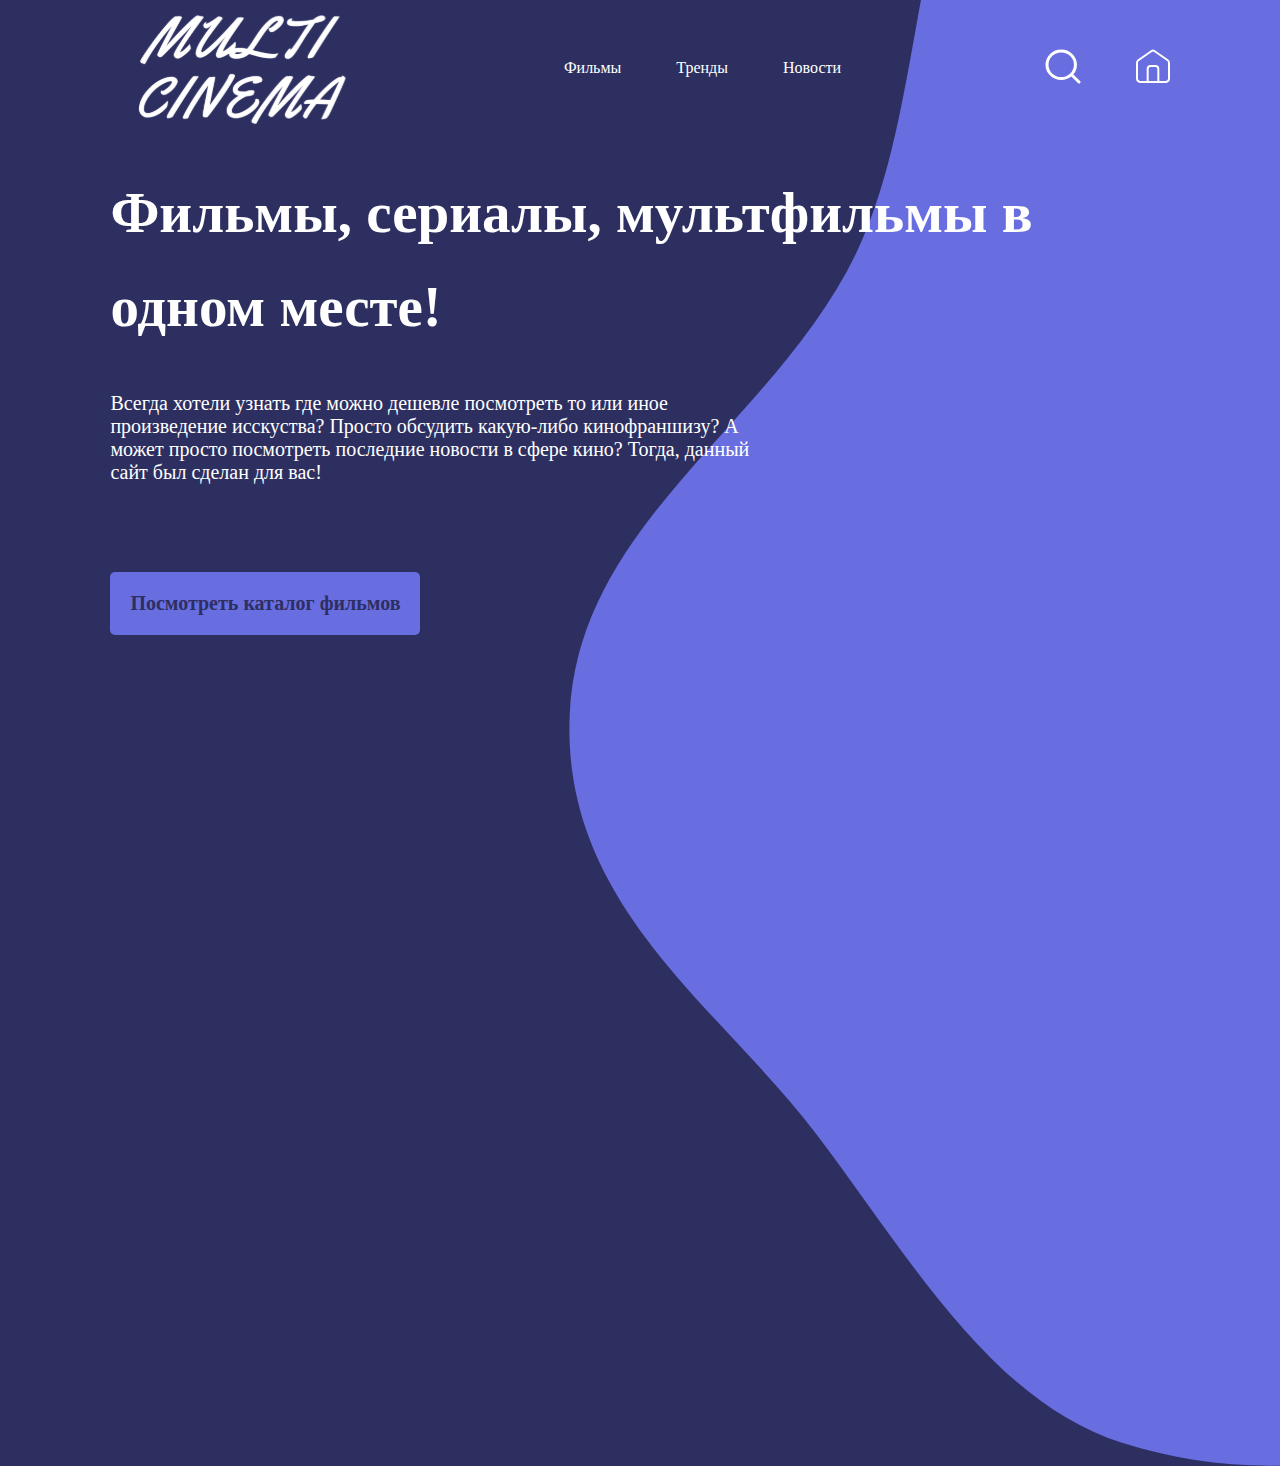
<file: index.html>
<!DOCTYPE html>
<html lang="en">

<head>
    <meta charset="UTF-8">
    <meta name="viewport" content="width=device-width, initial-scale=1.0">
    <title>Document</title>
    <link rel="stylesheet" href="style.css">
</head>

<body style="background-color: #2d2f61;">
        <header class="header container">

            <nav class="menu">

                <div class="menu__item">
                    <img src="img/logo.svg" alt="">
                </div>
    
                    <ul class="menu__item menu__item--center">
                       
                        <li><a href="#">Фильмы</a></li>
                        <li><a href="#">Тренды</a></li>
                        <li><a href="#">Новости</a></li>
                    </ul>
                
                    <ul class="menu__item"> 
          
                        <li><a href="#"><img src="img/poisc.svg" alt=""></a></li>
                        <li><a href="#"><img src="img/home.svg" alt=""></a></li>
                    </ul>
                   
                </nav>
            </a>

        </header>
   
               <img class="decor__item" src="img/Vector (2).svg" alt="">
               <main>
                <header class="info container">

                <div class="perenos">
                   <h1>Фильмы, сериалы, 
                    мультфильмы в одном месте!</h1>
                   <p>Всегда хотели узнать где можно дешевле посмотреть то или иное произведение исскуства? Просто обсудить какую-либо кинофраншизу? А может просто посмотреть последние новости в сфере кино? Тогда, данный сайт был сделан для вас!</p>
<a href="#" class="btn">Посмотреть каталог фильмов</a>
<div> 

</div>
                    </header>
                </header>
                </div>
               </main>


    
</body>

</html>
</file>
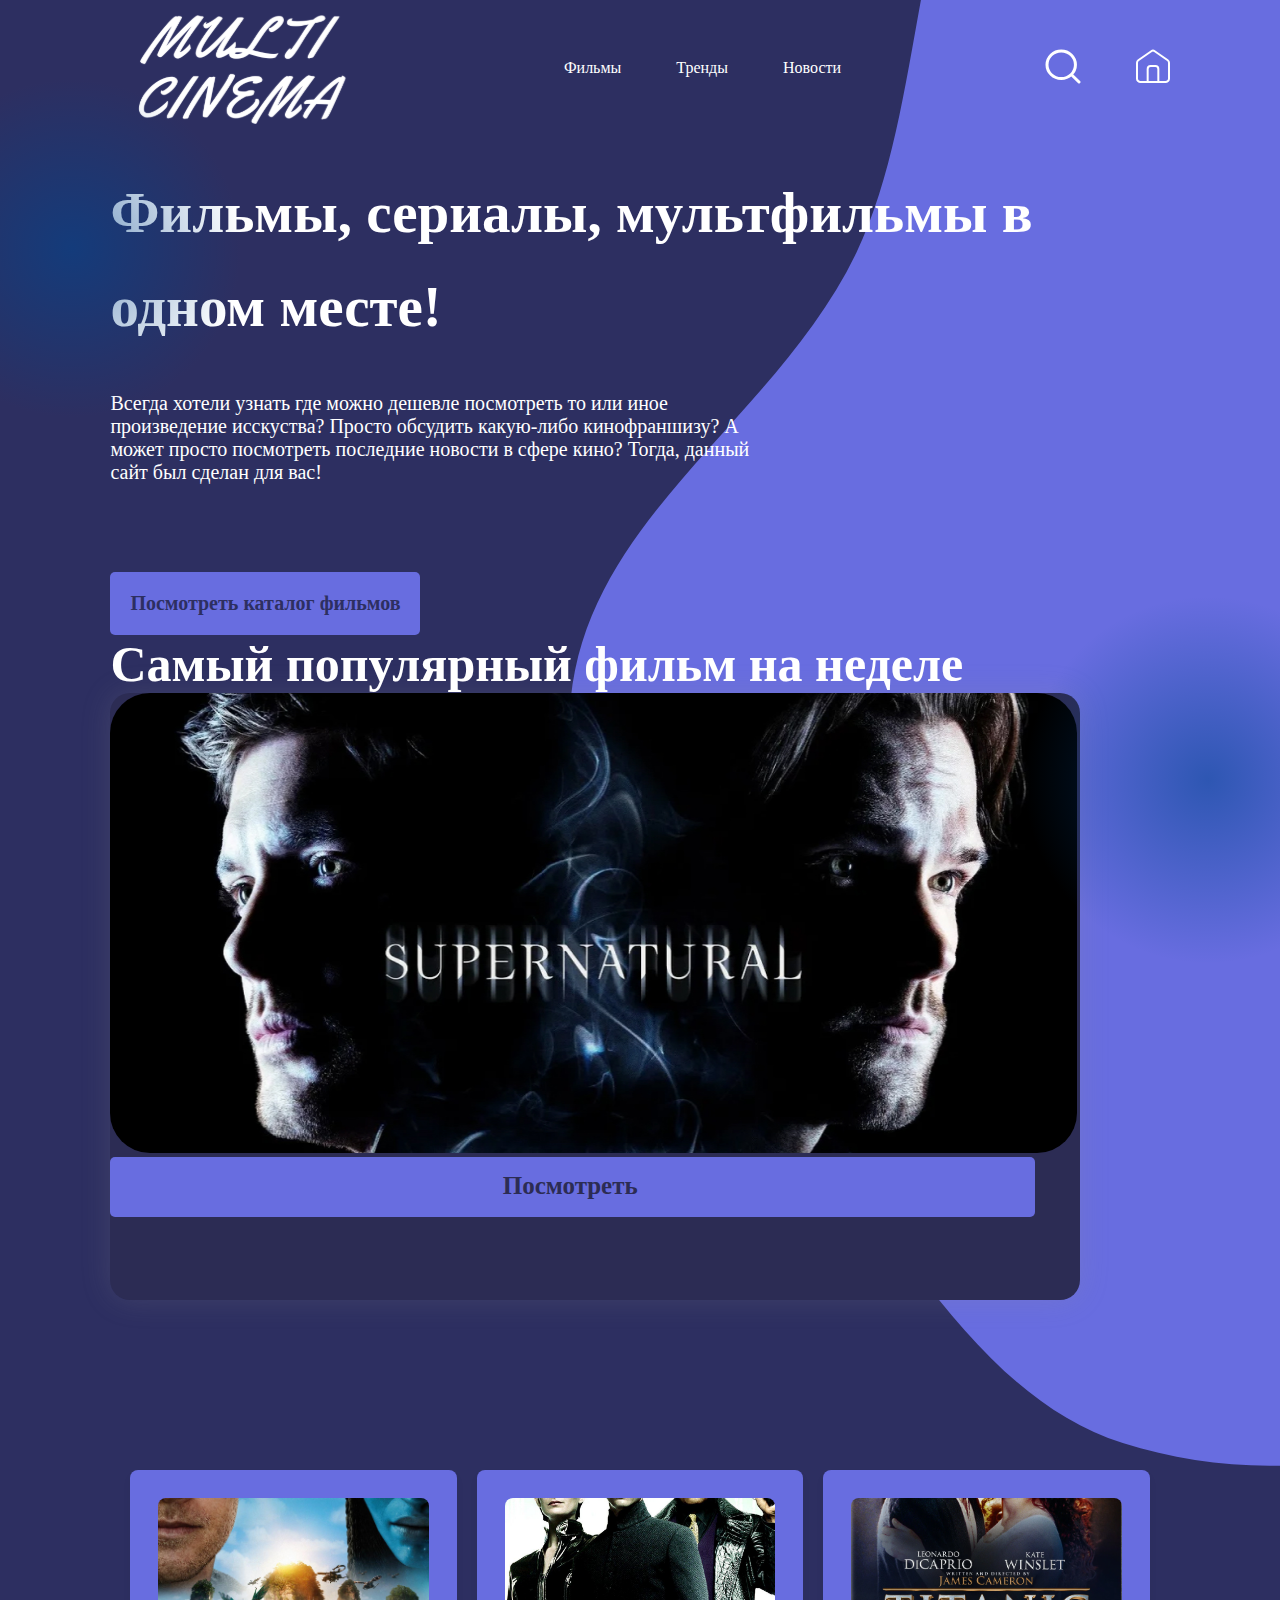
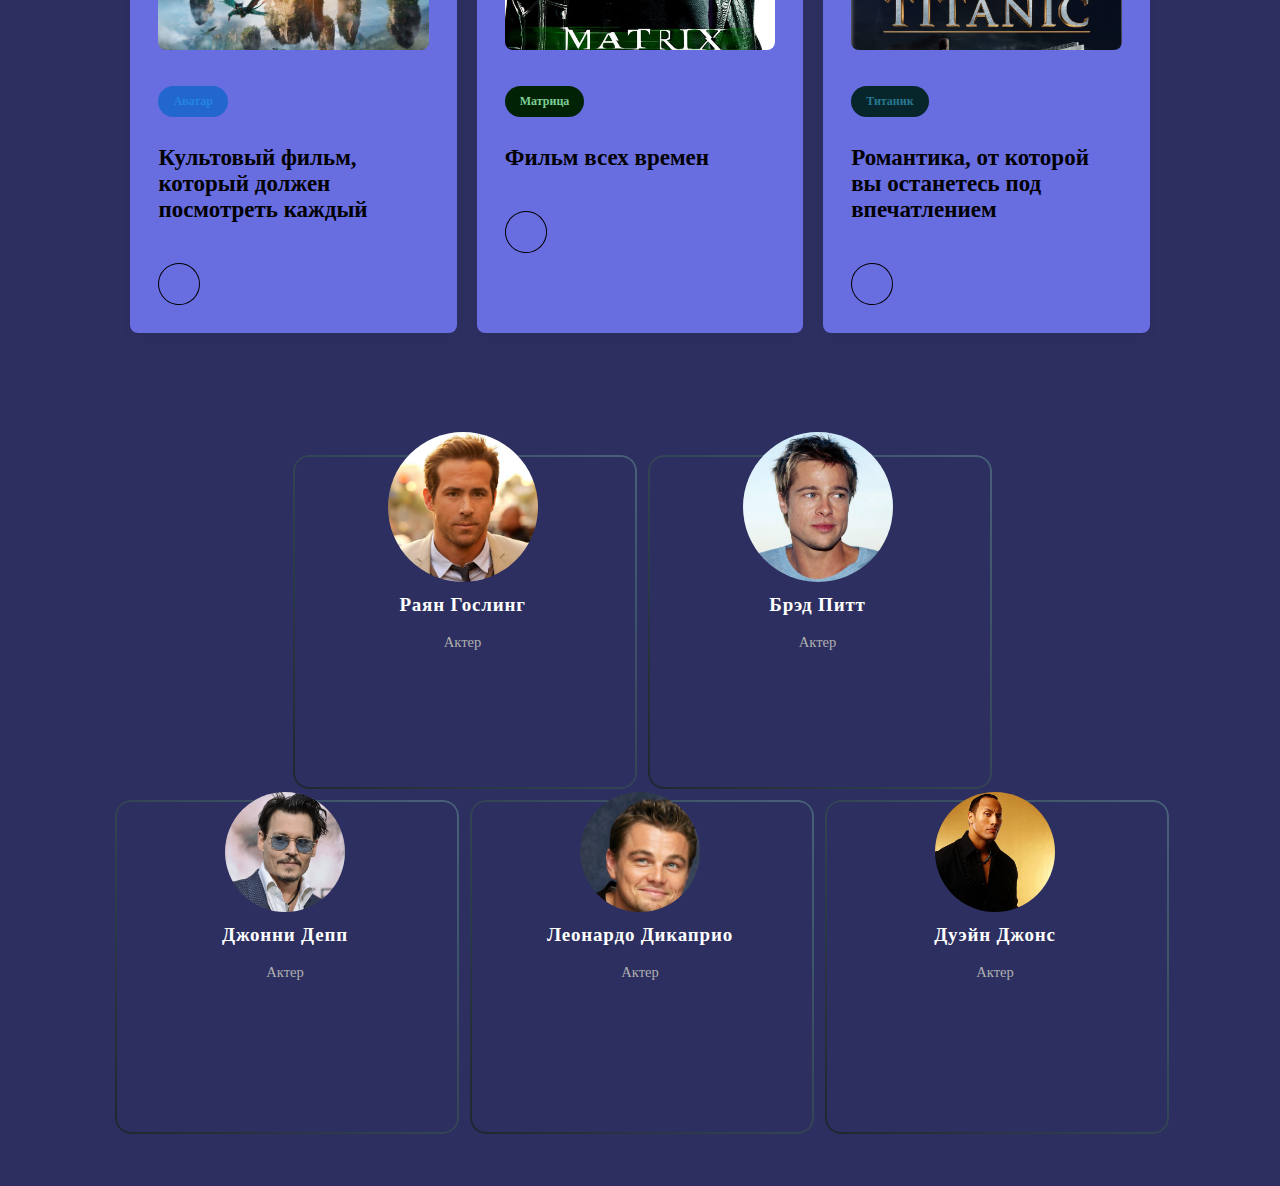
<file: проект/123tt/index.html>
<!DOCTYPE html>
<html lang="en">

<head>
    <meta charset="UTF-8">
    <meta name="viewport" content="width=device-width, initial-scale=1.0">
    <title>Document</title>
    <link rel="stylesheet" href="style.css">
</head>

<body style="background-color: #2d2f61;">
        <header class="header container">

            <nav class="menu">

                <div class="menu__item">
                    <img src="img/logo.svg" alt="">
                </div>
    
                    <ul class="menu__item menu__item--center">
                       
                        <li><a href="#">Фильмы</a></li>
                        <li><a href="#">Тренды</a></li>
                        <li><a href="#">Новости</a></li>
                    </ul>
                
                    <ul class="menu__item"> 
          
                        <li><a href="#"><img src="img/poisc.svg" alt=""></a></li>
                        <li><a href="#"><img src="img/home.svg" alt=""></a></li>
                    </ul>
                   
                </nav>
            </a>

        </header>
   
               <img class="decor__item" src="img/Vector (2).svg" alt="">
               <main>
                <header class="info container">

                <div class="perenos">
                   <h1>Фильмы, сериалы, 
                    мультфильмы в одном месте!</h1>
                   <p>Всегда хотели узнать где можно дешевле посмотреть то или иное произведение исскуства? Просто обсудить какую-либо кинофраншизу? А может просто посмотреть последние новости в сфере кино? Тогда, данный сайт был сделан для вас!</p>
<a href="#" class="btn">Посмотреть каталог фильмов</a>
<div> 

   
    <div style="color: white;
     font-size: 50px; 
     font-family: Gilroy Bold; 
     font-weight: 600;
      word-wrap: break-word">Самый популярный фильм на неделе
      </div>
     
    <div  style="width: 970px; 
    height: 607px;
     background: #2C2C54; 
     box-shadow: 0px 0px 30px rgba(145.56, 145.56, 145.56, 0.20);
      border-radius: 20px">
     
      

      <img class="Image30" style="width: 967px; 
      height: 460px; 

       border-radius: 40px" src="img/image 30.jpg" />


<div class="Group5" style="width: 924.67px; height: 60px; position: relative">
    <div class="Rectangle2" style="width: 924.67px; height: 60px; left: 0px; top: 0px; position: absolute; background: #686DE0; border-radius: 5px"></div>
    <div style="left: 392.34px; top: 15px; position: absolute; color: #2C2C54; font-size: 25px; font-family: Gilroy Bold; font-weight: 700; word-wrap: break-word">Посмотреть</div>
  </div>

      </div>
</div>

<body>
    <div class="card-list">
        <a href="#" class="card-item">
            <img src="img/аватар.jpeg" alt="Card Image">
            <span class="avatar">Аватар</span>
            <h3>Культовый фильм, который должен посмотреть каждый</h3>
            <div class="arrow">
                <i class="fas fa-arrow-right card-icon"></i>
            </div>
        </a>
        <a href="#" class="card-item">
            <img src="img/матрица.jpg" alt="Card Image">
            <span class="matrix">Матрица</span>
            <h3>Фильм всех времен</h3>
            <div class="arrow">
                <i class="fas fa-arrow-right card-icon"></i>
            </div>
        </a>
        <a href="#" class="card-item">
            <img src="img/титаник.webp" alt="Card Image">
            <span class="titanic">Титаник</span>
            <h3>Романтика, от которой вы останетесь под впечатлением</h3>
            <div class="arrow">
                <i class="fas fa-arrow-right card-icon"></i>
            </div>
        </a>
    </div>

    <div class="circle-top"></div>
<div class="circle-bottom"></div>
    <section>
        <div class="card-top">
          <div class="card">
            <img class="fff" src="img/1390611984_ryan_reynolds.jpg" alt="rayn">
            <h2>Раян Гослинг</h2>
            <p>Актер</p>
          </div>
          <div class="card">
            <img class="fff" src="img/brad-pitt-wallpaper-201.jpg" alt="bred">
            <h2>Брэд Питт</h2>
            <p>Актер</p>
          </div>
        </div>
        <div class="card">
          <img  class="fff" src="img/джонни деп.jpg" alt="djon">
          <h2>Джонни Депп</h2>
          <p>Актер</p>
        </div>
        <div class="card">
          <img class="fff" src="img/дикаприо.jpg" alt="dicaprio">
          <h2>Леонардо Дикаприо</h2>
          <p>Актер</p>
        </div>
        <div class="card">
          <img class="fff" src="img/скала.jpg" alt="scala">
          <h2>Дуэйн Джонс</h2>
          <p>Актер</p>
        </div>
       


                    </header>
                </header>
                </div>
               </main>


    
</body>

</html>
</file>
<file: style.css>
ul,
li {
    margin: 0;
    padding: 0;
    list-style: none;
}
.container{
padding: 0 8vw;
}

a {
    color: #ffffff;
    text-decoration: none;
}

.menu {
    display: flex;
    align-items: center;
}

.menu__item {
    gap: 55px;
    display: flex;
}

.menu__item--center {
    margin-left: auto;
    margin-right: auto;
}

.decor__item {
    position: absolute;
    top: 0;
    right: 0;
    z-index: -1;
}
.container{
    color: #ffffff;
}
.perenos {
    white-space: normal;
    }
    h1{
        font-family: Gilroy Bold;
        font-size: 57px;
        line-height: 94px;
        letter-spacing: 0em;
        text-align: left;
         
    }
    p{
        font-size: 20px;
        width: 658px;
        height: 160px;
        top: 455px;
        left: 122px;


    }
    .btn{
        display: inline-block;
        padding: 20px;
        background-color: #686DE0;
        border-radius: 5px;
        color: #2d2f61;
        font-weight: bolder;
        font-size: 20px;
    }
</file>
<file: проект/123tt/style.css>
ul,
li {
    margin: 0;
    padding: 0;
    list-style: none;
}
.container{
padding: 0 8vw;
}

a {
    color: #ffffff;
    text-decoration: none;
}

.menu {
    display: flex;
    align-items: center;
}

.menu__item {
    gap: 55px;
    display: flex;
}

.menu__item--center {
    margin-left: auto;
    margin-right: auto;
}

.decor__item {
    position: absolute;
    top: 0;
    right: 0;
    z-index: -1;
    margin-left: auto;
}
.container{
    color: #ffffff;
}
.perenos {
    white-space: normal;
    }
    h1{
        font-family: Gilroy Bold;
        font-size: 57px;
        line-height: 94px;
        letter-spacing: 0em;
        text-align: left;
         
    }
    p{
        font-size: 20px;
        width: 658px;
        height: 160px;
        top: 455px;
        left: 122px;


    }
    .btn{
        display: inline-block;
        padding: 20px;
        background-color: #686DE0;
        border-radius: 5px;
        color: #2d2f61;
        font-weight: bolder;
        font-size: 20px;
    }
    .foto{
        width: 976px;
        height: 460px;
        top: 1086px;
        left: 464px;
        border-radius: 30px;
        
    }
    

    body {
        background: #686DE0;
    }
    .card-list {
        display: grid;
        grid-template-columns: repeat(auto-fill, minmax(300px, 1fr));
        max-width: 1250px;
        margin: 150px auto;
        padding: 20px;
        gap: 20px;
    }
    .card-list .card-item {
        background: #686DE0;
        padding: 26px;
        border-radius: 8px;
        box-shadow: 0px 5px 10px rgba(0, 0, 0, 0.04);
        list-style: none;
        cursor: pointer;
        text-decoration: none;
        border: 2px solid transparent;
        transition: border 0.5s ease;
    }
    .card-list .card-item:hover {
        border: 2px solid #000;
    }
    .card-list .card-item img {
        width: 100%;
        aspect-ratio: 16/9;
        border-radius: 8px;
        object-fit: cover;
    }
    .card-list span {
        display: inline-block;
        margin-top: 32px;
        padding: 8px 15px;
        font-size: 0.75rem;
        border-radius: 50px;
        font-weight: 600;
    }
    .card-list .avatar {
        background-color: #2267ce; 
        color: #29bcf760;
    }   
    .card-list .matrix {
        background-color: #022205;
        color: #7bcf95;
    }
    .card-list .titanic {
        background-color: #06262b; 
        color: #29778f;
    }
    .card-item h3 {
        color: #000;
        font-size: 1.438rem;
        margin-top: 28px;
        font-weight: 600;
    }
    .card-item .arrow {
        display: flex;
        align-items: center;
        justify-content: center;
        transform: rotate(-35deg);
        height: 40px;
        width: 40px;
        color: #000;
        border: 1px solid #000;
        border-radius: 50%;
        margin-top: 40px;
        transition: 0.2s ease;
    }
    .card-list .card-item:hover .arrow  {
        background: #000000;
        color: #fff; 
    }


   
 
    
    .fff {
      border-radius: 50%;
      width: clamp(100px, 40vw, 120px);
      height: clamp(100px, 40vw, 120px);
      object-fit: cover;
      object-position: top;
    }
    
    .circle-top {
      width: clamp(25rem, 30vw, 31.25rem);
      position: absolute;
      top: 3em;
      left: -8em;
      height: clamp(25rem, 30vw, 31.25rem);
      background: #00458f;
      background: radial-gradient(circle, #00458f8f 0%, #00458e00 60%, #ffffff00 100%);
      background: -moz-radial-gradient(circle, #00458f8f 0%, #00458e00 60%, #ffffff00 100%);
      background: -webkit-radial-radial-gradient(circle, #00458f8f 0%, #00458e00 60%, #ffffff00 100%);
      border-radius: 50%;
    }
    
    .circle-bottom {
      width: clamp(25rem, 30vw, 31.25rem);
      position: absolute;
      bottom: -5em;
      right: -8em;
      height: clamp(25rem, 30vw, 31.25rem);
      background: #00458f;
      background: radial-gradient(circle, #00458f8f 0%, #00458e00 65%, #ffffff00 100%);
      background: -moz-radial-gradient(circle, #00458f8f 0%, #00458e00 65%, #ffffff00 100%);
      background: -webkit-radial-radial-gradient(circle, #00458f8f 0%, #00458e00 65%, #ffffff00 100%);
      border-radius: 50%;
    }
    
    
  
    section {
      display: flex;
      justify-content: center;
      flex-wrap: wrap;
      max-width: 75em;
      margin-inline: auto;
      gap: 0.938rem;
      transform: translatey(-3em);
      position: relative;
      z-index: 10;
    }
    section .card {
      padding: 1.875em 1.25em;
      max-width: 18.75rem;
      width: 90%;
      height: 16.875rem;
      display: grid;
      place-content: center;
      place-items: center;
      text-align: center;
      position: relative;
    }
    section .card::before {
      position: absolute;
      content: "";
      top: 0;
      left: 0;
      width: 100%;
      height: 100%;
      border-radius: 1rem;
      z-index: -1;
      border: 0.125rem solid transparent;
      background: linear-gradient(45deg, #1e272e, #48627a) border-box;
      -webkit-mask: linear-gradient(#fff 0 0) padding-box, linear-gradient(#fff 0 0);
      -webkit-mask-composite: destination-out;
      mask-composite: exclude;
    }
    section .card h2 {
      color: #fff;
      letter-spacing: 0.05rem;
      font-size: clamp(1rem, 0.9375rem + 0.3125vw, 1.25rem);
      margin-top: 0.625em;
      margin-bottom: 0.188em;
    }
    section .card p {
      color: #afafaf;
      font-size: clamp(0.8rem, 0.7625rem + 0.1875vw, 0.95rem);
    }
    section .card-top {
      flex-basis: 100%;
      display: flex;
      justify-content: center;
      gap: 0.938rem;
      flex-wrap: wrap;
    }
    section .card-top .card img {
      width: clamp(120px, 40vw, 150px);
      height: clamp(120px, 40vw, 150px);
    }
</file>
